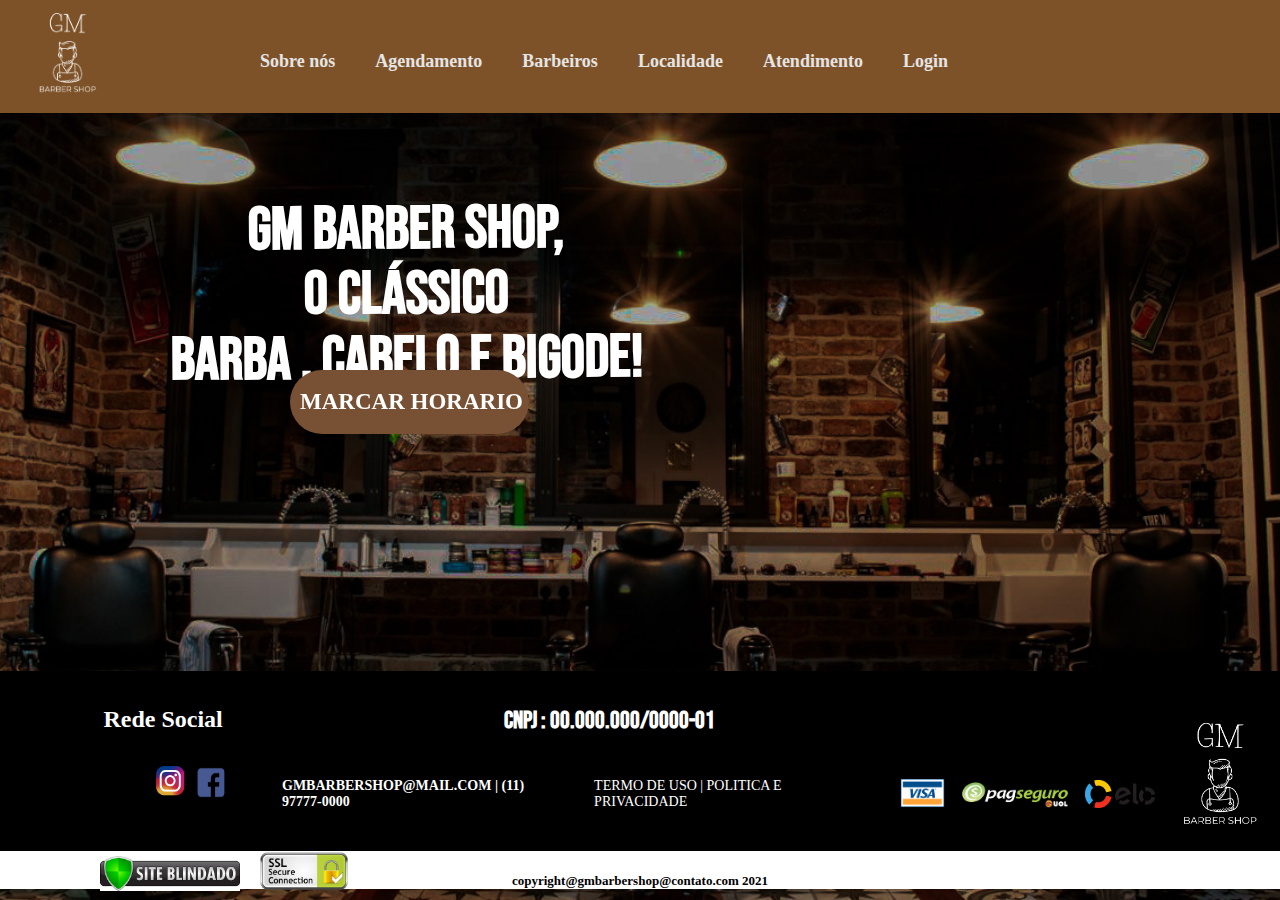
<file: Front-end/partials/index.html>
<!DOCTYPE html>
<html lang="pt-br">
<head>
    <meta charset="UTF-8">
    <meta name="viewport" content="width=device-width, initial-scale=1.0">
    <link rel="stylesheet" href="https://cdn.jsdelivr.net/npm/bootstrap@4.6.0/dist/css/bootstrap.min.css" integrity="sha384-B0vP5xmATw1+K9KRQjQERJvTumQW0nPEzvF6L/Z6nronJ3oUOFUFpCjEUQouq2+l" crossorigin="anonymous">
    <link rel="stylesheet" href="../style/index.css">
    <link rel="stylesheet" href="../style/header.css">
    <link rel="stylesheet" href="../style/footer.css">
    <link rel="preconnect" href="https://fonts.gstatic.com">
<link href="https://fonts.googleapis.com/css2?family=Bebas+Neue&display=swap" rel="stylesheet">
    
    <title>Index</title>
</head>
<body>
     <!--HEADER-->
     <header class="papai">
        <div class="logo">
            <a href="index.html"><img src="../img/header/GM -logo-white.png" class="logoMain" alt="Logo"> </a>          
        </div>
      
      
        <!--Hamburguer-->
         <div class="menu-hambuguer">
            <input type="checkbox" name="hamburguer" id="checkbox-menu">
            <label for="checkbox-menu">
                <span></span>
                <span></span>
                <span></span>
                
            </label>
      


        <ul class="nav">
            <li class="nav-item">
                <a class= "nav-link" href="sobre.html"> Sobre nós</a>

            </li>
            <li class="nav-item">
                <a class= "nav-link" href="agendamento.html"> Agendamento</a>

            </li>
            <li class="nav-item">
                <a class= "nav-link" href="barbeiros.html"> Barbeiros</a>
                
            </li>        
            <li class="nav-item">
                <a class= "nav-link" href="localidade.html"> Localidade</a>
                
            </li>
            <li class="nav-item">
                <a class= "nav-link" href="atendimento.html"> Atendimento</a>
                
            </li>
            
            <li class="nav-item">
                <a class= "nav-link" href="login.html"> Login</a>
                
            </li>
        </ul>
    </div>

           
    </header>
    

     <main>
        <div class="container-botao">  
                <h1 class="titulo">GM BARBER SHOP, <br>
                    O clássico <br>
                    barba , cabelo e bigode! </h1>
                
            
                    <a href="#" class="botao">
                            <h1 class="titulo-botao">Marcar horario</h1> 
                    </a>
        </div>    
     </main>

             <!--FOOTER-->

        
    
             <footer>
                <div class="container-footer">
                    <div class="redes-sociais-cnpj">
                        <h2 class="rede-social-nome">Rede Social</h2>
                        <h2 class="cnpj">Cnpj : 00.000.000/0000-01</h2>
                    </div>
        
                    <div class="meio-footer">
                        <a target = "_blank" href="#"></a>
                        <img src="../img/footer/instagram.jpg" alt="link-instagram" class="logo-instagram"></a>
        
                        <a  target = "_blank"  href="#">
                        <img src="../img/footer/facebok.jpg" alt="link-facebook" class="logo-facebook"></a>
                            
                        <h4 class="email-phone"> gmbarbershop@mail.com     | (11) 97777-0000</h4>
                        <h4 class="termo"> Termo de uso | Politica e Privacidade </h4>
        
                        <img src="../img/footer/visa-logo-5.png" alt="visa" class="bandeira-visa">
                        <img src="../img/footer/Logo_PagSeguro.png" alt="pagseguro" class="bandeira-pagseguro">
                        <img src="../img/footer/elo-logo-1-1.png" alt="elo" class="bandeira-elo">
        
                        <img src="../img/header/GM -logo-white.png" alt="logo-footer" class="logo-footer-barber">
                        </div>
                    </div>
                
                    <div class = "container2-footer">
                        <img src="../img/footer/logo_siteblindado12.jpg" alt="site-blindado" class="site-blindado">
                        <img src="../img/footer/ssl.png" alt="ssl" class="ssl">
                        <h2 class="copy-right"> Copyright@gmbarbershop@contato.com 2021</h2>
                     </div>
            </footer>

     <!--JS-->
     <script src="https://code.jquery.com/jquery-3.5.1.slim.min.js" integrity="sha384-DfXdz2htPH0lsSSs5nCTpuj/zy4C+OGpamoFVy38MVBnE+IbbVYUew+OrCXaRkfj" crossorigin="anonymous"></script>
     <script src="https://cdn.jsdelivr.net/npm/popper.js@1.16.1/dist/umd/popper.min.js" integrity="sha384-9/reFTGAW83EW2RDu2S0VKaIzap3H66lZH81PoYlFhbGU+6BZp6G7niu735Sk7lN" crossorigin="anonymous"></script>
     <script src="https://cdn.jsdelivr.net/npm/bootstrap@4.6.0/dist/js/bootstrap.min.js" integrity="sha384-+YQ4JLhjyBLPDQt//I+STsc9iw4uQqACwlvpslubQzn4u2UU2UFM80nGisd026JF" crossorigin="anonymous"></script>
</body>
</html>
</file>
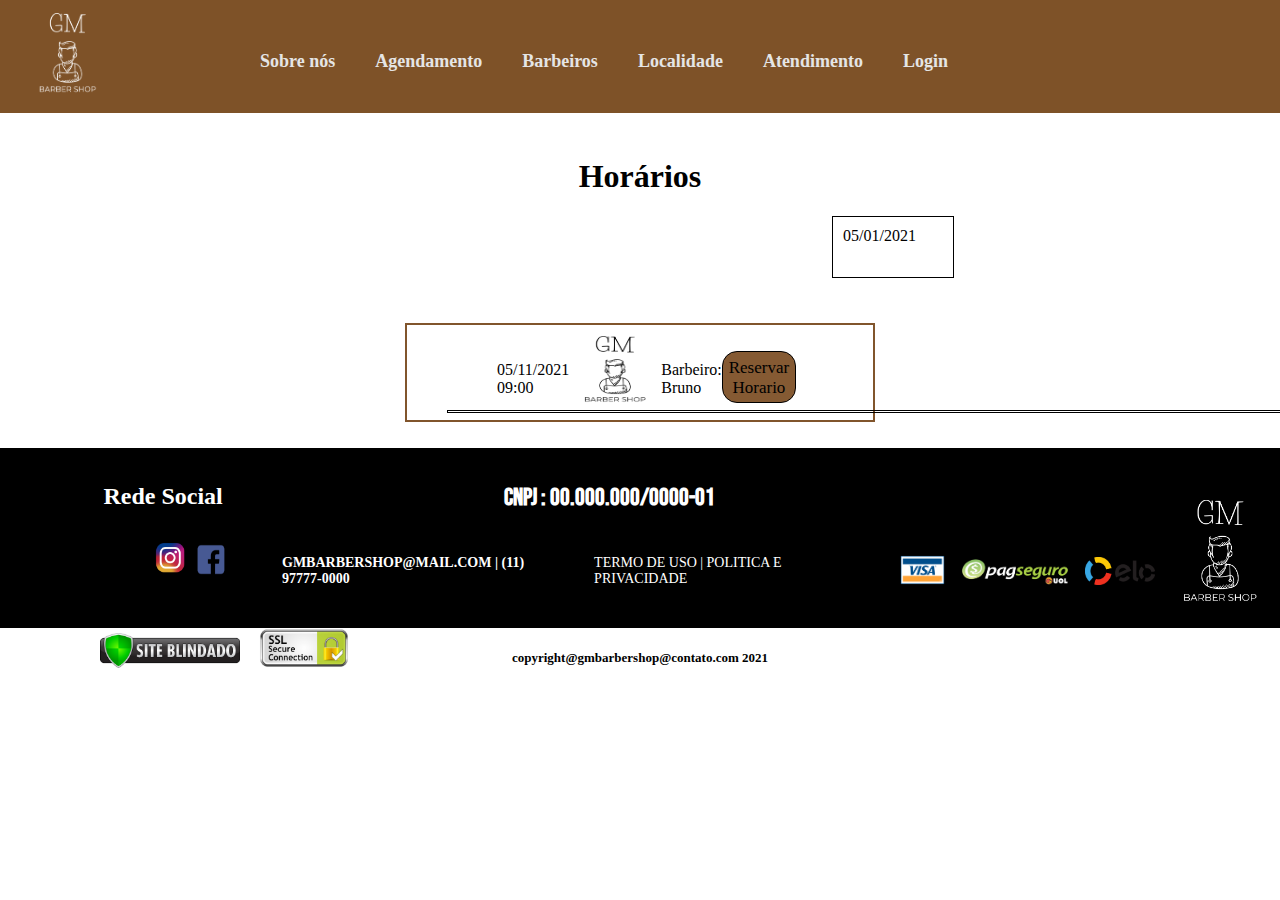
<file: Front-end/partials/agendamento.html>
<!DOCTYPE html>
<html lang="en">

<head>
    <meta charset="UTF-8">
    <meta name="viewport" content="width=device-width, initial-scale=1.0">
    <link rel="stylesheet" href="https://cdn.jsdelivr.net/npm/bootstrap@4.6.0/dist/css/bootstrap.min.css" integrity="sha384-B0vP5xmATw1+K9KRQjQERJvTumQW0nPEzvF6L/Z6nronJ3oUOFUFpCjEUQouq2+l" crossorigin="anonymous">
    <link rel="stylesheet" href="../style/header.css">
    <link rel="stylesheet" href="../style/agendamento.css">
    <link rel="stylesheet" href="../style/footer.css">
    <link href="https://fonts.googleapis.com/css2?family=Bebas+Neue&display=swap" rel="stylesheet">


    <title>Agendamento</title>
</head>

<body>
  <!--HEADER-->
  <header class="papai">
    <div class="logo">
        <a href="index.html"><img src="../img/header/GM -logo-white.png" class="logoMain" alt="Logo"> </a>          
    </div>
  
  
    <!--Hamburguer-->
     <div class="menu-hambuguer">
        <input type="checkbox" name="hamburguer" id="checkbox-menu">
        <label for="checkbox-menu">
            <span></span>
            <span></span>
            <span></span>
            
        </label>
  


    <ul class="nav">
        <li class="nav-item">
            <a class= "nav-link" href="sobre.html"> Sobre nós</a>

        </li>
        <li class="nav-item">
            <a class= "nav-link" href="agendamento.html"> Agendamento</a>

        </li>
        <li class="nav-item">
            <a class= "nav-link" href="barbeiros.html"> Barbeiros</a>
            
        </li>        
        <li class="nav-item">
            <a class= "nav-link" href="localidade.html"> Localidade</a>
            
        </li>
        <li class="nav-item">
            <a class= "nav-link" href="atendimento.html"> Atendimento</a>
            
        </li>
        
        <li class="nav-item">
            <a class= "nav-link" href="login.html"> Login</a>
            
        </li>
    </ul>
</div>

       
</header>

    <main>
        <h1 class="h1-agendamento-horario">Horários</h1>
        <section class="agendamento-time"> 05/01/2021</section>

        <div class="container-main-agendamento">
            <div class="date-time-container-agendamento">
                05/11/2021 09:00
            </div>
            <div class="logo-container-agendamento">
                <img class="logo-agendamento" src="../img/header/GM -logo-black (1).png" alt="logo">
            </div>
            <div class="barbeiro-container-agendamento">
                Barbeiro: Bruno
            </div>
            <div class="botao-container-agendamento">
                Reservar Horario
            </div>
            <div class="line-agendamento">

            </div>
        </div>





    </main>

    <!--FOOTER-->
    
    <footer>
        <div class="container-footer">
            <div class="redes-sociais-cnpj">
                <h2 class="rede-social-nome">Rede Social</h2>
                <h2 class="cnpj">Cnpj : 00.000.000/0000-01</h2>
            </div>

            <div class="meio-footer">
                <a target = "_blank" href="#"></a>
                <img src="../img/footer/instagram.jpg" alt="link-instagram" class="logo-instagram"></a>

                <a  target = "_blank"  href="#">
                <img src="../img/footer/facebok.jpg" alt="link-facebook" class="logo-facebook"></a>
                    
                <h4 class="email-phone"> gmbarbershop@mail.com     | (11) 97777-0000</h4>
                <h4 class="termo"> Termo de uso | Politica e Privacidade </h4>

                <img src="../img/footer/visa-logo-5.png" alt="visa" class="bandeira-visa">
                <img src="../img/footer/Logo_PagSeguro.png" alt="pagseguro" class="bandeira-pagseguro">
                <img src="../img/footer/elo-logo-1-1.png" alt="elo" class="bandeira-elo">

                <img src="../img/header/GM -logo-white.png" alt="logo-footer" class="logo-footer-barber">
                </div>
            </div>
        
            <div class = "container2-footer">
                <img src="../img/footer/logo_siteblindado12.jpg" alt="site-blindado" class="site-blindado">
                <img src="../img/footer/ssl.png" alt="ssl" class="ssl">
                <h2 class="copy-right"> Copyright@gmbarbershop@contato.com 2021</h2>
             </div>
    </footer>

    <script src="https://code.jquery.com/jquery-3.5.1.slim.min.js" integrity="sha384-DfXdz2htPH0lsSSs5nCTpuj/zy4C+OGpamoFVy38MVBnE+IbbVYUew+OrCXaRkfj" crossorigin="anonymous"></script>
    <script src="https://cdn.jsdelivr.net/npm/popper.js@1.16.1/dist/umd/popper.min.js" integrity="sha384-9/reFTGAW83EW2RDu2S0VKaIzap3H66lZH81PoYlFhbGU+6BZp6G7niu735Sk7lN" crossorigin="anonymous"></script>
    <script src="https://cdn.jsdelivr.net/npm/bootstrap@4.6.0/dist/js/bootstrap.min.js" integrity="sha384-+YQ4JLhjyBLPDQt//I+STsc9iw4uQqACwlvpslubQzn4u2UU2UFM80nGisd026JF" crossorigin="anonymous"></script>
</body>

</html>
</file>
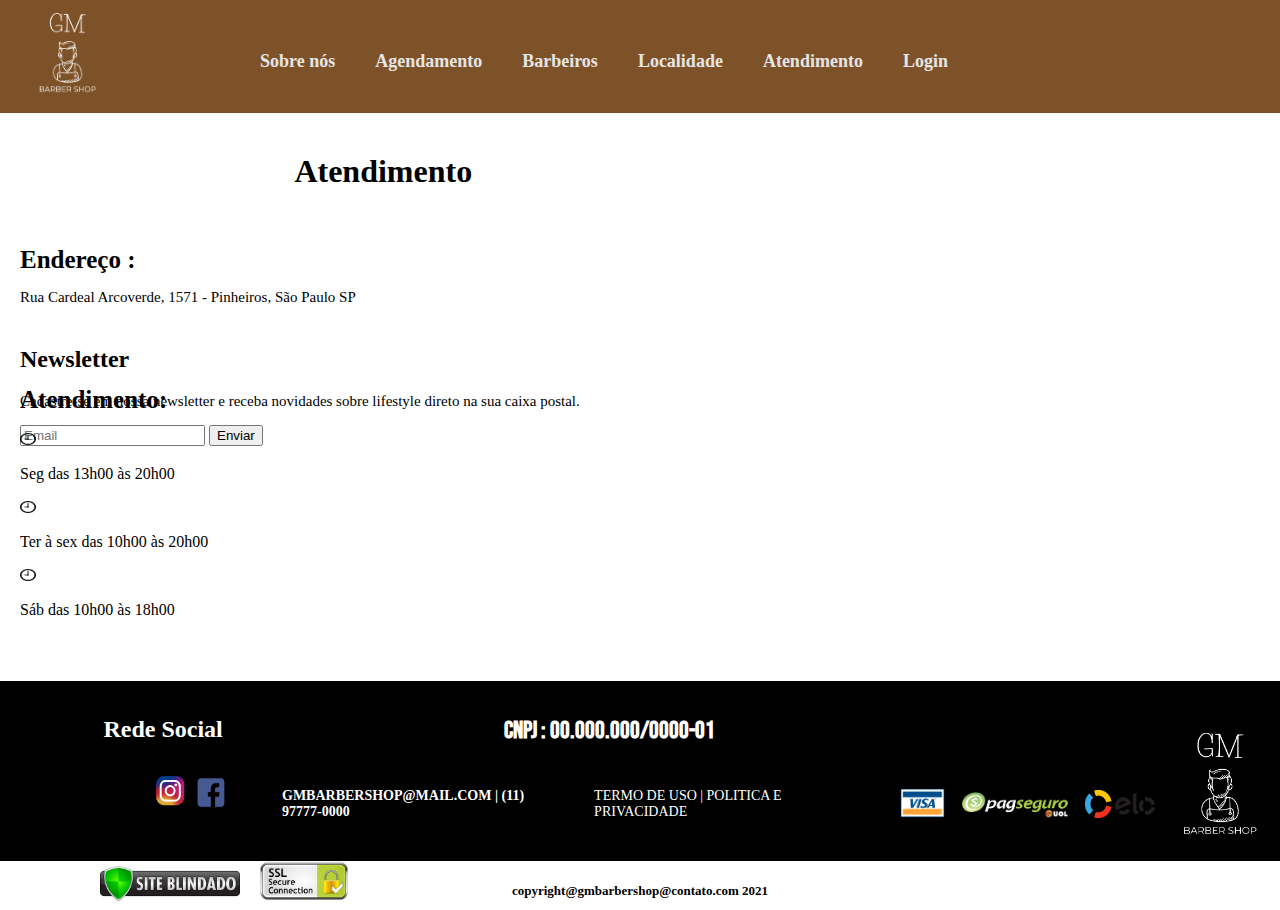
<file: Front-end/partials/atendimento.html>
<!DOCTYPE html>
<html lang="pt-br">
<head>
    <meta charset="UTF-8">
    <meta name="viewport" content="width=device-width, initial-scale=1.0">
    <link rel="stylesheet" href="https://cdn.jsdelivr.net/npm/bootstrap@4.6.0/dist/css/bootstrap.min.css" integrity="sha384-B0vP5xmATw1+K9KRQjQERJvTumQW0nPEzvF6L/Z6nronJ3oUOFUFpCjEUQouq2+l" crossorigin="anonymous">
    <link rel="stylesheet" href="../style/header.css">
    <link rel="stylesheet" href="../style/footer.css">
    <link rel="stylesheet" href="../style/atendimento.css">
    <link rel="preconnect" href="https://fonts.gstatic.com">
    <link href="https://fonts.googleapis.com/css2?family=Bebas+Neue&display=swap" rel="stylesheet">

    <title>Atendimento</title>
</head>
<body>
    <!--HEADER-->
    <header class="papai">
        <div class="logo">
            <a href="index.html"><img src="../img/header/GM -logo-white.png" class="logoMain" alt="Logo"> </a>          
        </div>
      
      
        <!--Hamburguer-->
         <div class="menu-hambuguer">
            <input type="checkbox" name="hamburguer" id="checkbox-menu">
            <label for="checkbox-menu">
                <span></span>
                <span></span>
                <span></span>
                
            </label>
      
            

        <ul class="nav">
            <li class="nav-item">
                <a class= "nav-link" href="sobre.html"> Sobre nós</a>

            </li>
            <li class="nav-item">
                <a class= "nav-link" href="agendamento.html"> Agendamento</a>

            </li>
            <li class="nav-item">
                <a class= "nav-link" href="barbeiros.html"> Barbeiros</a>
                
            </li>        
            <li class="nav-item">
                <a class= "nav-link" href="localidade.html"> Localidade</a>
                
            </li>
            <li class="nav-item">
                <a class= "nav-link" href="atendimento.html"> Atendimento</a>
                
            </li>
            
            <li class="nav-item">
                <a class= "nav-link" href="login.html"> Login</a>
                
            </li>
        </ul>
    </div>

           
    </header>
    


       <main>
        
        <div class="container">
         <h1 class="titulo">Atendimento</h1>
        </div> 
         <div class="container  flex-row divcentro  mt-2 ">
         <div class="jumbotron py-5 ">

       <div class="container divpading">
            <div class="row">
                <div class="col">
                    <h1 class="endereco"> Endereço :</h1>
                     <p class="lead">Rua Cardeal Arcoverde, 1571 - Pinheiros, São Paulo SP</p>
                </div>  
                <div class="col">
                <div class="container">
                    <h2 class="divNews">Newsletter</h2>
                  <form class="form-inline my-2" >
                    <p class="lead"> Cadastre-se em nossa newsletter e receba novidades sobre lifestyle direto na sua caixa postal.</p>
                    <input type="email" class="form-control form-control-lg" id="" placeholder="Email">
                    <button class="btn btn-outline-success ml-2" type="submit" href="#" >Enviar</button>

                  </form>
                </div>
                </div>
                <div class="w-100"></div>
                <div class="col">
                <h1 class="atendimento"> Atendimento:</h1>
                    <div class="d-flex flex-row">  
                    <div class="p-2"><img src="../img/Background/clock.png" alt="" width="16" height="12"></div>
                    <div class="p-2"><p>Seg das 13h00 às 20h00</p></div>
                    </div>
                    <div class="d-flex flex-row ">  
                        <div class="p-2"><img src="../img/Background/clock.png" alt="" width="16" height="12"></div>
                         <div class="p-2"><p>Ter à sex das 10h00 às 20h00</p></div>
                      </div>
                      
                    <div class="d-flex flex-row">  
                        <div class="p-2"><img src="../img/Background/clock.png" alt="" width="16" height="12"></div>
                         <div class="p-2"><p> Sáb das 10h00 às 18h00</p></div>
                      </div>

                </div>
                <div class="col"></div>
            </div>
        </div>

    </div>   
</div>

</main>

    <!--FOOTER-->
    <footer>
        <div class="container-footer">
            <div class="redes-sociais-cnpj">
                <h2 class="rede-social-nome">Rede Social</h2>
                <h2 class="cnpj">Cnpj : 00.000.000/0000-01</h2>
            </div>

            <div class="meio-footer">
                <a target = "_blank" href="#"></a>
                <img src="../img/footer/instagram.jpg" alt="link-instagram" class="logo-instagram"></a>

                <a  target = "_blank"  href="#">
                <img src="../img/footer/facebok.jpg" alt="link-facebook" class="logo-facebook"></a>
                    
                <h4 class="email-phone"> gmbarbershop@mail.com     | (11) 97777-0000</h4>
                <h4 class="termo"> Termo de uso | Politica e Privacidade </h4>

                <img src="../img/footer/visa-logo-5.png" alt="visa" class="bandeira-visa">
                <img src="../img/footer/Logo_PagSeguro.png" alt="pagseguro" class="bandeira-pagseguro">
                <img src="../img/footer/elo-logo-1-1.png" alt="elo" class="bandeira-elo">

                <img src="../img/header/GM -logo-white.png" alt="logo-footer" class="logo-footer-barber">
                </div>
            </div>
        
            <div class = "container2-footer">
                <img src="../img/footer/logo_siteblindado12.jpg" alt="site-blindado" class="site-blindado">
                <img src="../img/footer/ssl.png" alt="ssl" class="ssl">
                <h2 class="copy-right"> Copyright@gmbarbershop@contato.com 2021</h2>
             </div>
    </footer>
    
    <!--JS-->
    <script src="https://code.jquery.com/jquery-3.5.1.slim.min.js" integrity="sha384-DfXdz2htPH0lsSSs5nCTpuj/zy4C+OGpamoFVy38MVBnE+IbbVYUew+OrCXaRkfj" crossorigin="anonymous"></script>
    <script src="https://cdn.jsdelivr.net/npm/popper.js@1.16.1/dist/umd/popper.min.js" integrity="sha384-9/reFTGAW83EW2RDu2S0VKaIzap3H66lZH81PoYlFhbGU+6BZp6G7niu735Sk7lN" crossorigin="anonymous"></script>
    <script src="https://cdn.jsdelivr.net/npm/bootstrap@4.6.0/dist/js/bootstrap.min.js" integrity="sha384-+YQ4JLhjyBLPDQt//I+STsc9iw4uQqACwlvpslubQzn4u2UU2UFM80nGisd026JF" crossorigin="anonymous"></script>
</body>
</html>
</file>
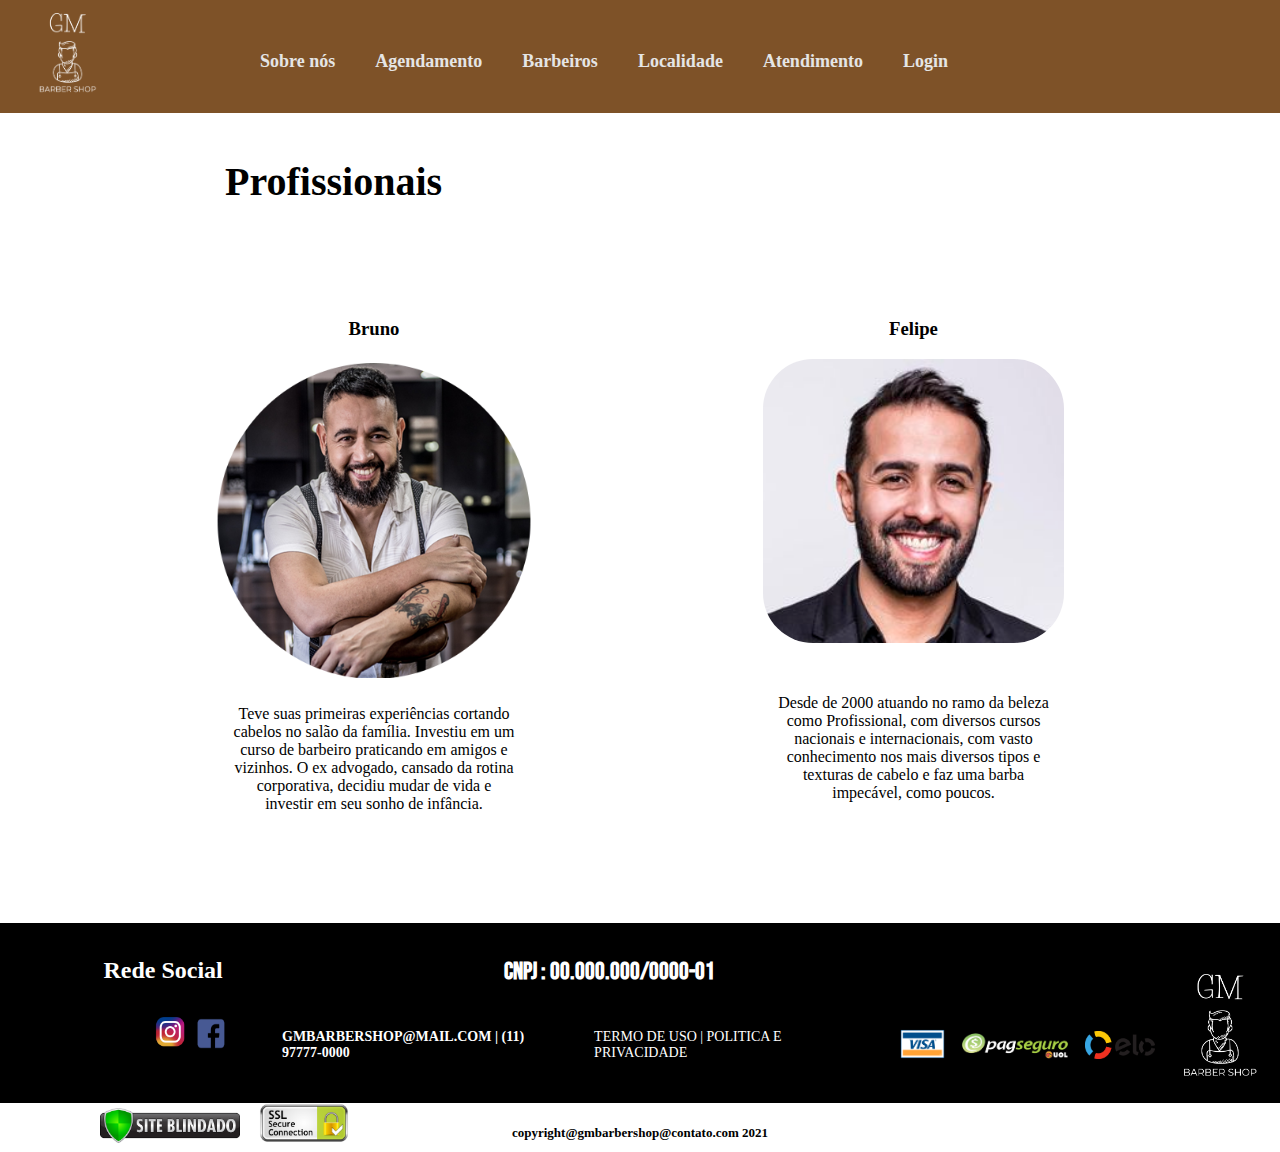
<file: Front-end/partials/barbeiros.html>
<!DOCTYPE html>
<html lang="en">
<head>
    <meta charset="UTF-8">
    <meta name="viewport" content="width=device-width, initial-scale=1.0">
    <link rel="stylesheet" href="https://cdn.jsdelivr.net/npm/bootstrap@4.6.0/dist/css/bootstrap.min.css" integrity="sha384-B0vP5xmATw1+K9KRQjQERJvTumQW0nPEzvF6L/Z6nronJ3oUOFUFpCjEUQouq2+l" crossorigin="anonymous">
    <link rel="stylesheet" href="../style/header.css">
    <link rel="stylesheet" href="../style/barbeiros.css">
    <link rel="stylesheet" href="../style/footer.css">
    <link rel="preconnect" href="https://fonts.gstatic.com">
    <link href="https://fonts.googleapis.com/css2?family=Bebas+Neue&display=swap" rel="stylesheet">
    
    <title>Barbeiros</title>
</head>
<body>
   <!--HEADER-->
   <header class="papai">
    <div class="logo">
        <a href="index.html"><img src="../img/header/GM -logo-white.png" class="logoMain" alt="Logo"> </a>          
    </div>
  
  
    <!--Hamburguer-->
     <div class="menu-hambuguer">
        <input type="checkbox" name="hamburguer" id="checkbox-menu">
        <label for="checkbox-menu">
            <span></span>
            <span></span>
            <span></span>
            
        </label>
  


    <ul class="nav">
        <li class="nav-item">
            <a class= "nav-link" href="sobre.html"> Sobre nós</a>

        </li>
        <li class="nav-item">
            <a class= "nav-link" href="agendamento.html"> Agendamento</a>

        </li>
        <li class="nav-item">
            <a class= "nav-link" href="barbeiros.html"> Barbeiros</a>
            
        </li>        
        <li class="nav-item">
            <a class= "nav-link" href="localidade.html"> Localidade</a>
            
        </li>
        <li class="nav-item">
            <a class= "nav-link" href="atendimento.html"> Atendimento</a>
            
        </li>
        
        <li class="nav-item">
            <a class= "nav-link" href="login.html"> Login</a>
            
        </li>
    </ul>
</div>

       
</header>
       <main>
            <h1 class="h1-barbeiros">
                Profissionais
            </h1>

            <div class="container-barbeiros">
                <div class="barbeiro1">
                    <h3 class="nome-barbeiro1">Bruno</h3>
                    <img class="imagem-barbeiro1"src="../img/Background/Bruno.png" alt="Imagem barbeiro1 Bruno">
                    <p class="texto-barbeiro1">Teve suas primeiras experiências cortando <br>cabelos no salão da família. Investiu em um <br>curso de barbeiro praticando em amigos e <br>vizinhos. O ex advogado, cansado da rotina <br>corporativa, decidiu mudar de vida e <br>investir em seu sonho de infância.</p>
                </div>

                <div class="barbeiro2">
                    <h3 class="nome-barbeiro2">Felipe</h3>
                    <img class="imagem-barbeiro2"src="../img/Background/felipe.jpg" alt="Imagem barbeiro 2 Felipe">
                    <p class="texto-barbeiro2">Desde de 2000 atuando no ramo da beleza <br>como Profissional, com diversos cursos <br>nacionais e internacionais, com vasto <br>conhecimento nos mais diversos tipos e <br>texturas de cabelo e faz uma barba <br>impecável, como poucos.</p>
                </div>
            </div>
       </main>


       <!--FOOTER-->
       <footer>
        <div class="container-footer">
            <div class="redes-sociais-cnpj">
                <h2 class="rede-social-nome">Rede Social</h2>
                <h2 class="cnpj">Cnpj : 00.000.000/0000-01</h2>
            </div>

            <div class="meio-footer">
                <a target = "_blank" href="#"></a>
                <img src="../img/footer/instagram.jpg" alt="link-instagram" class="logo-instagram"></a>

                <a  target = "_blank"  href="#">
                <img src="../img/footer/facebok.jpg" alt="link-facebook" class="logo-facebook"></a>
                    
                <h4 class="email-phone"> gmbarbershop@mail.com     | (11) 97777-0000</h4>
                <h4 class="termo"> Termo de uso | Politica e Privacidade </h4>

                <img src="../img/footer/visa-logo-5.png" alt="visa" class="bandeira-visa">
                <img src="../img/footer/Logo_PagSeguro.png" alt="pagseguro" class="bandeira-pagseguro">
                <img src="../img/footer/elo-logo-1-1.png" alt="elo" class="bandeira-elo">

                <img src="../img/header/GM -logo-white.png" alt="logo-footer" class="logo-footer-barber">
                </div>
            </div>
        
            <div class = "container2-footer">
                <img src="../img/footer/logo_siteblindado12.jpg" alt="site-blindado" class="site-blindado">
                <img src="../img/footer/ssl.png" alt="ssl" class="ssl">
                <h2 class="copy-right"> Copyright@gmbarbershop@contato.com 2021</h2>
             </div>
    </footer>
    

    <script src="https://code.jquery.com/jquery-3.5.1.slim.min.js" integrity="sha384-DfXdz2htPH0lsSSs5nCTpuj/zy4C+OGpamoFVy38MVBnE+IbbVYUew+OrCXaRkfj" crossorigin="anonymous"></script>
    <script src="https://cdn.jsdelivr.net/npm/popper.js@1.16.1/dist/umd/popper.min.js" integrity="sha384-9/reFTGAW83EW2RDu2S0VKaIzap3H66lZH81PoYlFhbGU+6BZp6G7niu735Sk7lN" crossorigin="anonymous"></script>
    
</body>
</html>
</file>
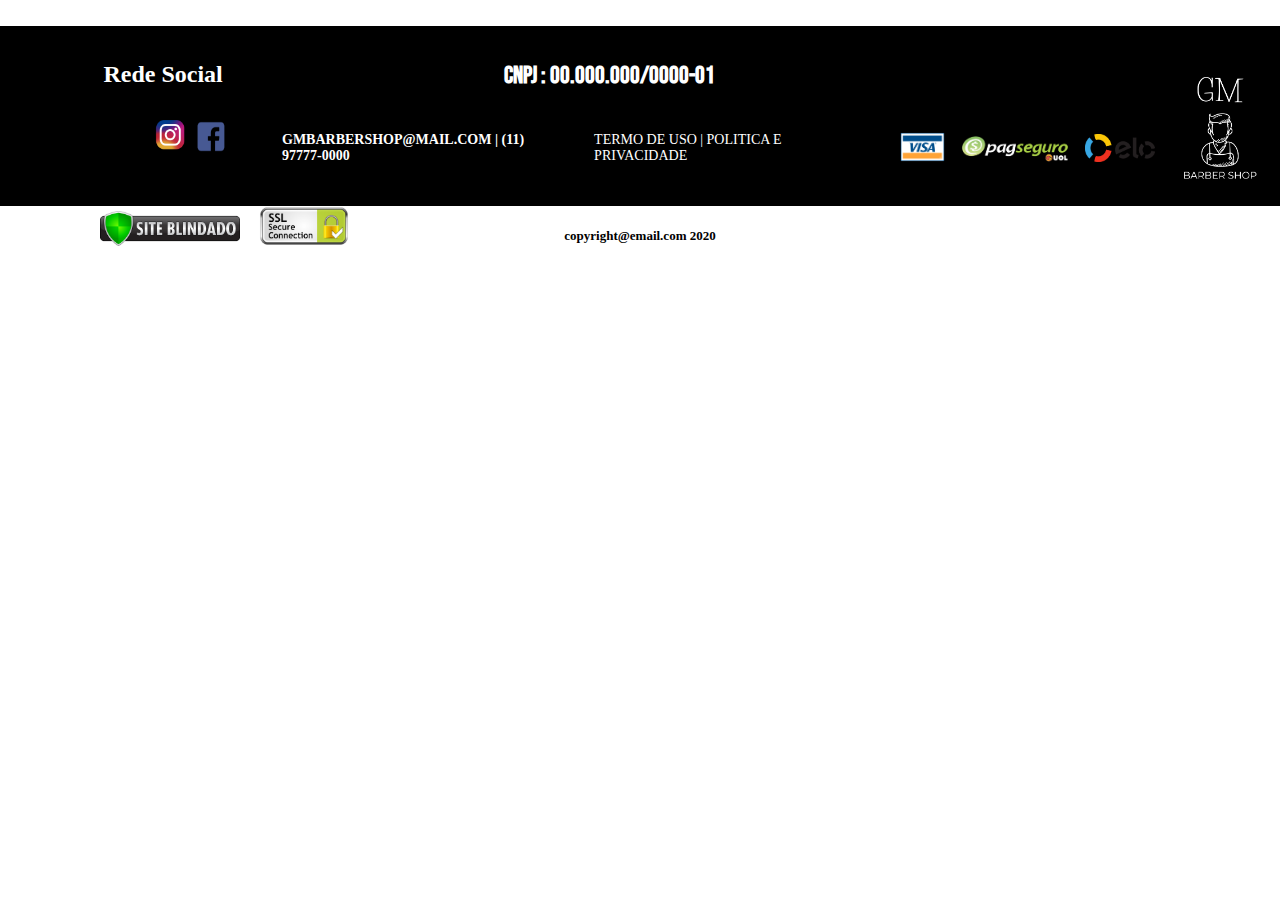
<file: Front-end/partials/footer.html>
<!DOCTYPE html>
<html lang="en">
<head>
    <meta charset="UTF-8">
    <meta name="viewport" content="width=device-width, initial-scale=1.0">
    <link rel="stylesheet" href="https://cdn.jsdelivr.net/npm/bootstrap@4.6.0/dist/css/bootstrap.min.css" integrity="sha384-B0vP5xmATw1+K9KRQjQERJvTumQW0nPEzvF6L/Z6nronJ3oUOFUFpCjEUQouq2+l" crossorigin="anonymous">
    <link rel="stylesheet" href="../style/header.css">
    <link rel="stylesheet" href="../style/footer.css">
    <link href="https://fonts.googleapis.com/css2?family=Bebas+Neue&display=swap" rel="stylesheet">
    <title>Footer</title>
</head>
<body>


    <footer>
        <div class="container-footer">
            <div class="redes-sociais-cnpj">
                <h2 class="rede-social-nome">Rede Social</h2>
                <h2 class="cnpj">cnpj : 00.000.000/0000-01</h2>
            </div>

            <div class="meio-footer">
                <a target = "_blank" href="#"></a>
                <img src="../img/footer/instagram.jpg" alt="link-instagram" class="logo-instagram"></a>

                <a  target = "_blank"  href="#">
                <img src="../img/footer/facebok.jpg" alt="link-facebook" class="logo-facebook"></a>
                    
                <h4 class="email-phone"> gmbarbershop@mail.com     | (11) 97777-0000</h4>
                <h4 class="termo"> Termo de uso | Politica e Privacidade </h4>

                <img src="../img/footer/visa-logo-5.png" alt="visa" class="bandeira-visa">
                <img src="../img/footer/Logo_PagSeguro.png" alt="pagseguro" class="bandeira-pagseguro">
                <img src="../img/footer/elo-logo-1-1.png" alt="elo" class="bandeira-elo">

                <img src="../img/header/GM -logo-white.png" alt="logo-footer" class="logo-footer-barber">
                </div>
            </div>
        
            <div class = "container2-footer">
                <img src="../img/footer/logo_siteblindado12.jpg" alt="site-blindado" class="site-blindado">
                <img src="../img/footer/ssl.png" alt="ssl" class="ssl">
                <h2 class="copy-right"> COPYRIGHT@EMAIL.COM  2020</h2>
             </div>
    </footer>
    











   
        <!--JS-->
     <script src="https://code.jquery.com/jquery-3.5.1.slim.min.js" integrity="sha384-DfXdz2htPH0lsSSs5nCTpuj/zy4C+OGpamoFVy38MVBnE+IbbVYUew+OrCXaRkfj" crossorigin="anonymous"></script>
     <script src="https://cdn.jsdelivr.net/npm/popper.js@1.16.1/dist/umd/popper.min.js" integrity="sha384-9/reFTGAW83EW2RDu2S0VKaIzap3H66lZH81PoYlFhbGU+6BZp6G7niu735Sk7lN" crossorigin="anonymous"></script>
     <script src="https://cdn.jsdelivr.net/npm/bootstrap@4.6.0/dist/js/bootstrap.min.js" integrity="sha384-+YQ4JLhjyBLPDQt//I+STsc9iw4uQqACwlvpslubQzn4u2UU2UFM80nGisd026JF" crossorigin="anonymous"></script>
</body>
</html>
</file>
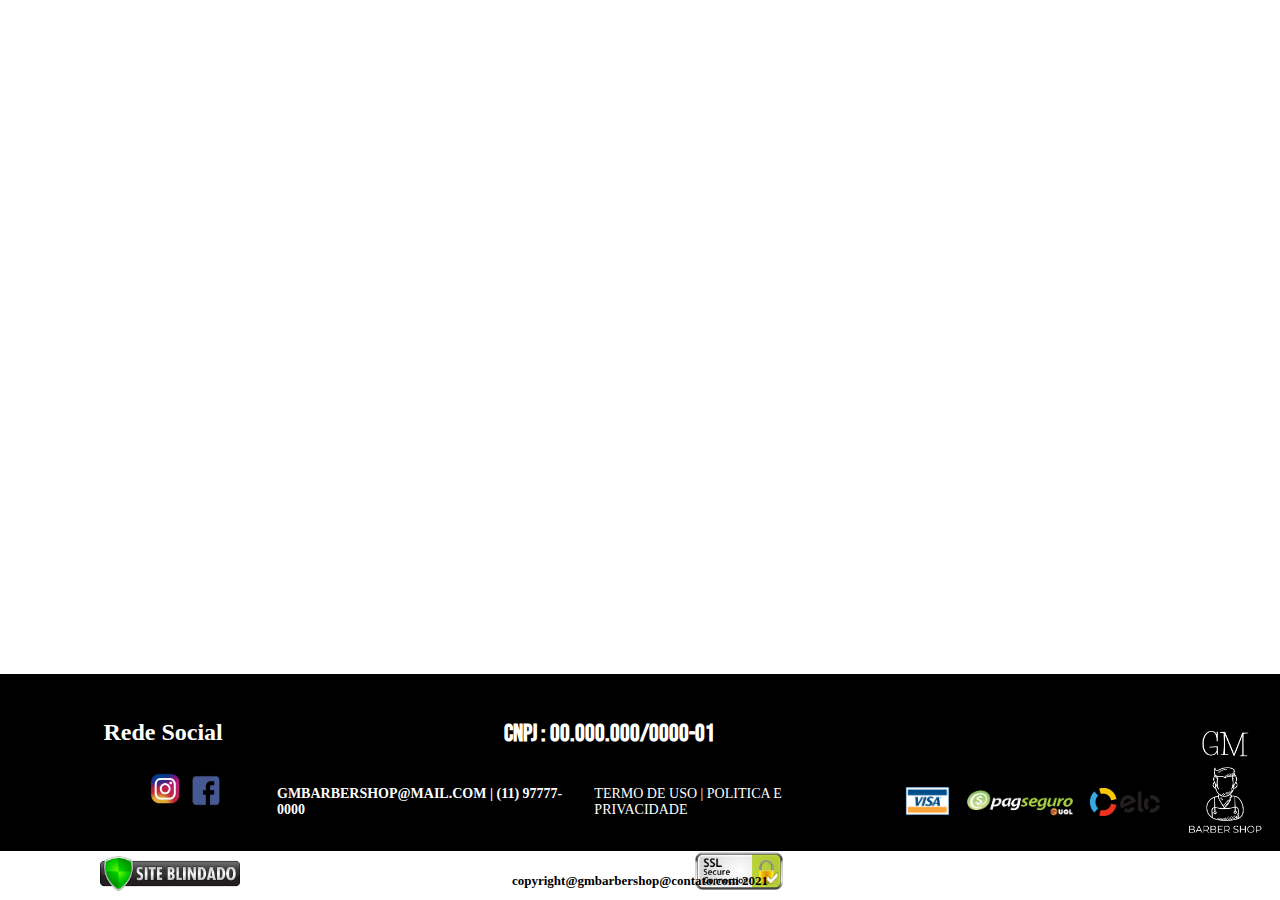
<file: Front-end/partials/footerLucas.html>
<!DOCTYPE html>
<html lang="pt-br">
<head>
    <meta charset="UTF-8">
    <meta name="viewport" content="width=device-width, initial-scale=1.0">
    <link rel="stylesheet" href="https://cdn.jsdelivr.net/npm/bootstrap@4.6.0/dist/css/bootstrap.min.css" integrity="sha384-B0vP5xmATw1+K9KRQjQERJvTumQW0nPEzvF6L/Z6nronJ3oUOFUFpCjEUQouq2+l" crossorigin="anonymous">
    <link rel="stylesheet" href="../style/header.css">
    <link rel="stylesheet" href="../style/footerLucas.css">
    <link href="https://fonts.googleapis.com/css2?family=Bebas+Neue&display=swap" rel="stylesheet">
    <title>Footer</title>
</head>
<body>


    <footer>
        <div class="container-footer">
            <div class="redes-sociais-cnpj">
                <h2 class="rede-social-nome">Rede Social</h2>
                <h2 class="cnpj">Cnpj : 00.000.000/0000-01</h2>
            </div>

            <div class="meio-footer">
                <a target = "_blank" href="#"></a>
                <img src="../img/footer/instagram.jpg" alt="link-instagram" class="logo-instagram"></a>

                <a  target = "_blank"  href="#">
                <img src="../img/footer/facebok.jpg" alt="link-facebook" class="logo-facebook"></a>
                    
                <h4 class="email-phone"> gmbarbershop@mail.com     | (11) 97777-0000</h4>
                <h4 class="termo"> Termo de uso | Politica e Privacidade </h4>

                <img src="../img/footer/visa-logo-5.png" alt="visa" class="bandeira-visa">
                <img src="../img/footer/Logo_PagSeguro.png" alt="pagseguro" class="bandeira-pagseguro">
                <img src="../img/footer/elo-logo-1-1.png" alt="elo" class="bandeira-elo">

                <img src="../img/header/GM -logo-white.png" alt="logo-footer" class="logo-footer-barber">
                </div>
            </div>
        
            <div class = "container2-footer">
                <img src="../img/footer/logo_siteblindado12.jpg" alt="site-blindado" class="site-blindado">
                <img src="../img/footer/ssl.png" alt="ssl" class="ssl">
                <h2 class="copy-right"> Copyright@gmbarbershop@contato.com 2021</h2>
             </div>
    </footer>
    











   
        <!--JS-->
     <script src="https://code.jquery.com/jquery-3.5.1.slim.min.js" integrity="sha384-DfXdz2htPH0lsSSs5nCTpuj/zy4C+OGpamoFVy38MVBnE+IbbVYUew+OrCXaRkfj" crossorigin="anonymous"></script>
     <script src="https://cdn.jsdelivr.net/npm/popper.js@1.16.1/dist/umd/popper.min.js" integrity="sha384-9/reFTGAW83EW2RDu2S0VKaIzap3H66lZH81PoYlFhbGU+6BZp6G7niu735Sk7lN" crossorigin="anonymous"></script>
     <script src="https://cdn.jsdelivr.net/npm/bootstrap@4.6.0/dist/js/bootstrap.min.js" integrity="sha384-+YQ4JLhjyBLPDQt//I+STsc9iw4uQqACwlvpslubQzn4u2UU2UFM80nGisd026JF" crossorigin="anonymous"></script>
</body>
</html>
</file>
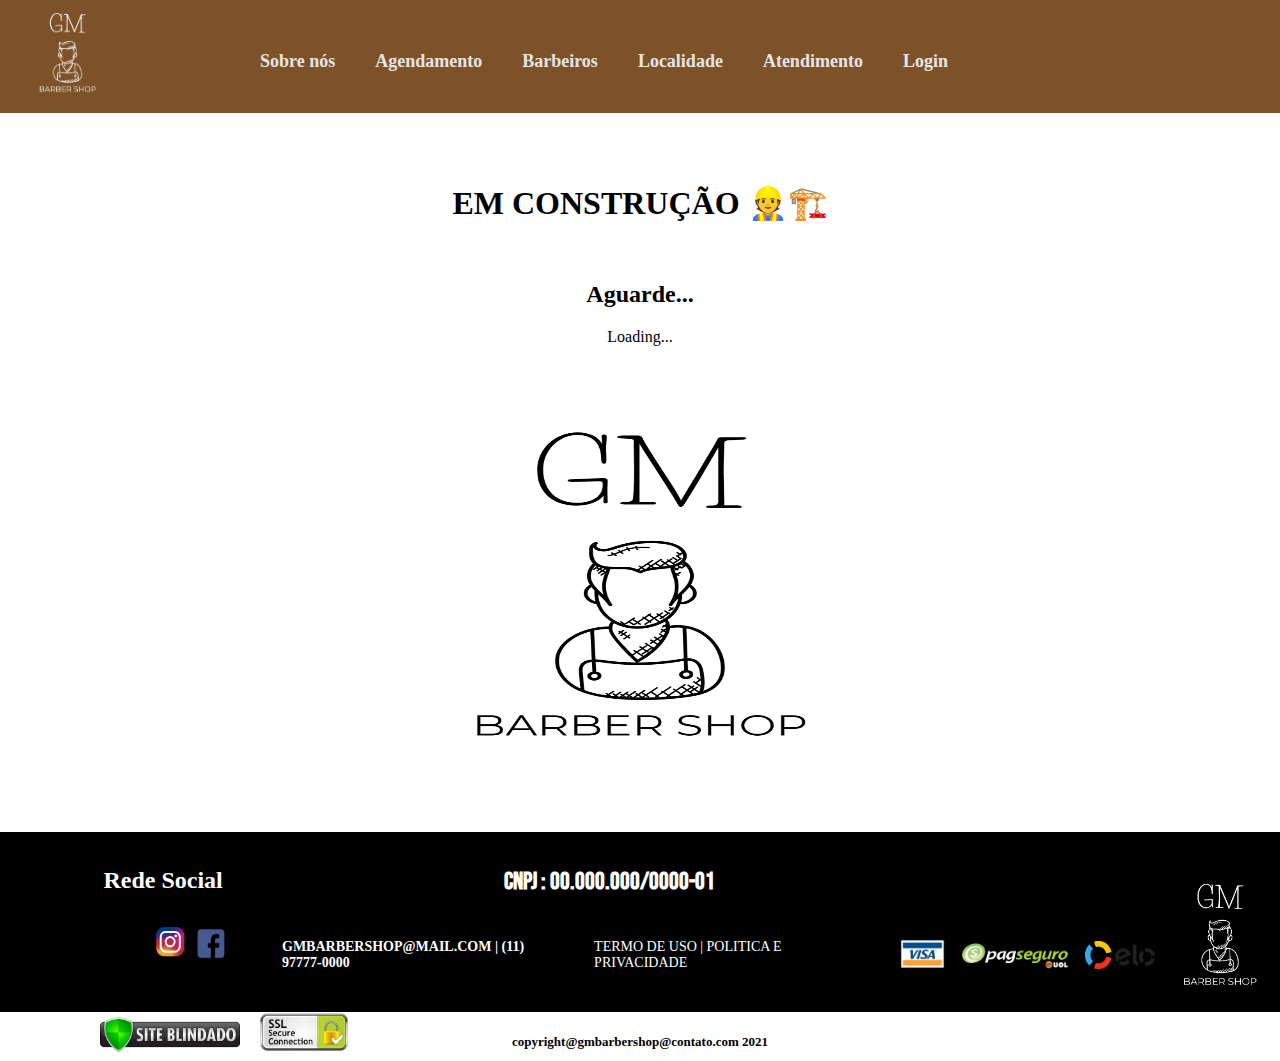
<file: Front-end/partials/localidade.html>
<!DOCTYPE html>
<html lang="pt-br">
<head>
    <meta charset="UTF-8">
    <meta name="viewport" content="width=device-width, initial-scale=1.0">
    <link rel="stylesheet" href="../style/footer.css">
    <link rel="preconnect" href="https://fonts.gstatic.com">
    <link href="https://fonts.googleapis.com/css2?family=Bebas+Neue&display=swap" rel="stylesheet">
    <link rel="stylesheet" href="https://cdn.jsdelivr.net/npm/bootstrap@4.6.0/dist/css/bootstrap.min.css" integrity="sha384-B0vP5xmATw1+K9KRQjQERJvTumQW0nPEzvF6L/Z6nronJ3oUOFUFpCjEUQouq2+l" crossorigin="anonymous">
    <link rel="stylesheet" href="../style/localidade.css">
    <link rel="stylesheet" href="../style/header.css">
    <title>Localidade</title>
</head>
<body>
      <!--HEADER-->
      <header class="papai">
        <div class="logo">
            <a href="index.html"><img src="../img/header/GM -logo-white.png" class="logoMain" alt="Logo"> </a>          
        </div>
      
      
        <!--Hamburguer-->
         <div class="menu-hambuguer">
            <input type="checkbox" name="hamburguer" id="checkbox-menu">
            <label for="checkbox-menu">
                <span></span>
                <span></span>
                <span></span>
                
            </label>
      


        <ul class="nav">
            <li class="nav-item">
                <a class= "nav-link" href="sobre.html"> Sobre nós</a>

            </li>
            <li class="nav-item">
                <a class= "nav-link" href="agendamento.html"> Agendamento</a>

            </li>
            <li class="nav-item">
                <a class= "nav-link" href="barbeiros.html"> Barbeiros</a>
                
            </li>        
            <li class="nav-item">
                <a class= "nav-link" href="localidade.html"> Localidade</a>
                
            </li>
            <li class="nav-item">
                <a class= "nav-link" href="atendimento.html"> Atendimento</a>
                
            </li>
            
            <li class="nav-item">
                <a class= "nav-link" href="login.html"> Login</a>
                
            </li>
        </ul>
    </div>

           
    </header>

           <!--MAIN-->

           <main>

            <h1 > EM  CONSTRUÇÃO 👷🏗️</h1>
                    <br>
                    <H2>Aguarde...</H2>

                    <div class="d-flex justify-content-center">
                        <div class="spinner-border " role="status">
                          <span class="sr-only">Loading...</span>
                        </div>
                      </div> 
                       <br><br>

                

                  <img class="logo-localidade" src="../img/header/GM -logo-black (1).png" alt="" height="420" width="500">
           </main>


           <script src="https://code.jquery.com/jquery-3.5.1.slim.min.js" integrity="sha384-DfXdz2htPH0lsSSs5nCTpuj/zy4C+OGpamoFVy38MVBnE+IbbVYUew+OrCXaRkfj" crossorigin="anonymous"></script>
           <script src="https://cdn.jsdelivr.net/npm/popper.js@1.16.1/dist/umd/popper.min.js" integrity="sha384-9/reFTGAW83EW2RDu2S0VKaIzap3H66lZH81PoYlFhbGU+6BZp6G7niu735Sk7lN" crossorigin="anonymous"></script>
           <script src="https://cdn.jsdelivr.net/npm/bootstrap@4.6.0/dist/js/bootstrap.min.js" integrity="sha384-+YQ4JLhjyBLPDQt//I+STsc9iw4uQqACwlvpslubQzn4u2UU2UFM80nGisd026JF" crossorigin="anonymous"></script>


           <!--FOOTER-->
           <footer>
            <div class="container-footer">
                <div class="redes-sociais-cnpj">
                    <h2 class="rede-social-nome">Rede Social</h2>
                    <h2 class="cnpj">Cnpj : 00.000.000/0000-01</h2>
                </div>
    
                <div class="meio-footer">
                    <a target = "_blank" href="#"></a>
                    <img src="../img/footer/instagram.jpg" alt="link-instagram" class="logo-instagram"></a>
    
                    <a  target = "_blank"  href="#">
                    <img src="../img/footer/facebok.jpg" alt="link-facebook" class="logo-facebook"></a>
                        
                    <h4 class="email-phone"> gmbarbershop@mail.com     | (11) 97777-0000</h4>
                    <h4 class="termo"> Termo de uso | Politica e Privacidade </h4>
    
                    <img src="../img/footer/visa-logo-5.png" alt="visa" class="bandeira-visa">
                    <img src="../img/footer/Logo_PagSeguro.png" alt="pagseguro" class="bandeira-pagseguro">
                    <img src="../img/footer/elo-logo-1-1.png" alt="elo" class="bandeira-elo">
    
                    <img src="../img/header/GM -logo-white.png" alt="logo-footer" class="logo-footer-barber">
                    </div>
                </div>
            
                <div class = "container2-footer">
                    <img src="../img/footer/logo_siteblindado12.jpg" alt="site-blindado" class="site-blindado">
                    <img src="../img/footer/ssl.png" alt="ssl" class="ssl">
                    <h2 class="copy-right"> Copyright@gmbarbershop@contato.com 2021</h2>
                 </div>
        </footer>
        
</body>
</html>
</file>
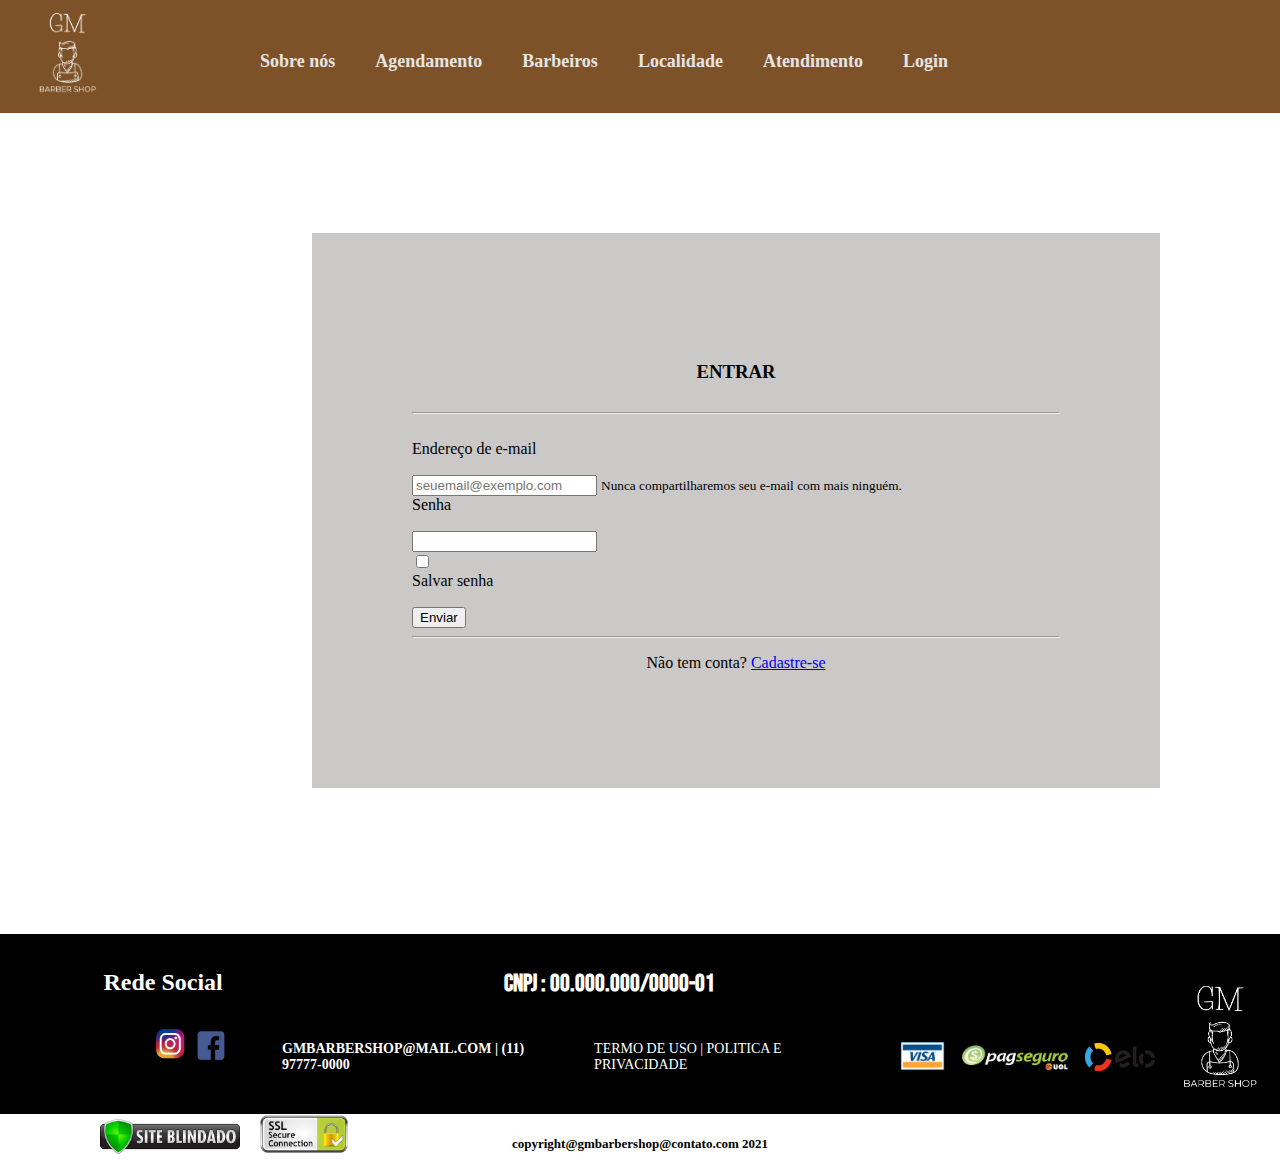
<file: Front-end/partials/login.html>
<!DOCTYPE html>
<html lang="en">
<head>
	<meta charset="UTF-8">
	<meta name="viewport" content="width=device-width, initial-scale=1.0">
	<link rel="stylesheet" href="../style/header.css">
    <link rel="stylesheet" href="https://cdn.jsdelivr.net/npm/bootstrap@4.6.0/dist/css/bootstrap.min.css" integrity="sha384-B0vP5xmATw1+K9KRQjQERJvTumQW0nPEzvF6L/Z6nronJ3oUOFUFpCjEUQouq2+l" crossorigin="anonymous">
	<link rel="stylesheet" href="../style/login.css">
	<link rel="stylesheet" href="../style/header.css">
    <link rel="stylesheet" href="../style/footer.css">
    <link href="https://fonts.googleapis.com/css2?family=Bebas+Neue&display=swap" rel="stylesheet">
    <title>Login</title>
</head>
<body>
<!--HEADER-->
<header class="papai">
    <div class="logo">
        <a href="index.html"><img src="../img/header/GM -logo-white.png" class="logoMain" alt="Logo"> </a>          
    </div>
  
  
    <!--Hamburguer-->
     <div class="menu-hambuguer">
        <input type="checkbox" name="hamburguer" id="checkbox-menu">
        <label for="checkbox-menu">
            <span></span>
            <span></span>
            <span></span>
            
        </label>
  


    <ul class="nav">
        <li class="nav-item">
            <a class= "nav-link" href="sobre.html"> Sobre nós</a>

        </li>
        <li class="nav-item">
            <a class= "nav-link" href="agendamento.html"> Agendamento</a>

        </li>
        <li class="nav-item">
            <a class= "nav-link" href="barbeiros.html"> Barbeiros</a>
            
        </li>        
        <li class="nav-item">
            <a class= "nav-link" href="localidade.html"> Localidade</a>
            
        </li>
        <li class="nav-item">
            <a class= "nav-link" href="atendimento.html"> Atendimento</a>
            
        </li>
        
        <li class="nav-item">
            <a class= "nav-link" href="login.html"> Login</a>
            
        </li>
    </ul>
</div>

       
</header>

       <div class="login"> 
       <form class="background_login col-md-10 py-2" >
        <h3 class="entrar">ENTRAR</h3>
        <hr>
        <br>
        <div class="form-group">
          <label class="form-check-label" for="exampleInputEmail1">Endereço de e-mail</label>
          <input type="email" class="form-control" id="exampleInputEmail1" aria-describedby="emailHelp" placeholder="seuemail@exemplo.com">
          <small id="emailHelp" class="form-text text-muted"> Nunca compartilharemos seu e-mail com mais ninguém. </small>
        </div>
        <div class="form-group">
          <label class="form-check-label" for="exampleInputPassword1">Senha</label>
          <input type="password" class="form-control" id="exampleInputPassword1">
        </div>
        <div class="form-group form-check">
          <input type="checkbox" class="form-check-input" id="exampleCheck1">
          <label class="form-check-label" for="exampleCheck1">Salvar senha</label>
        </div>
        <button type="submit" class="btn btn-primary">Enviar</button>
        <hr>
        <p class="cadastre-se"> Não tem conta? <a href="/"> Cadastre-se </a></p>
      </form>
      </div>

    <!--FOOTER-->
    <footer>
        <div class="container-footer">
            <div class="redes-sociais-cnpj">
                <h2 class="rede-social-nome">Rede Social</h2>
                <h2 class="cnpj">Cnpj : 00.000.000/0000-01</h2>
            </div>

            <div class="meio-footer">
                <a target = "_blank" href="#"></a>
                <img src="../img/footer/instagram.jpg" alt="link-instagram" class="logo-instagram"></a>

                <a  target = "_blank"  href="#">
                <img src="../img/footer/facebok.jpg" alt="link-facebook" class="logo-facebook"></a>
                    
                <h4 class="email-phone"> gmbarbershop@mail.com     | (11) 97777-0000</h4>
                <h4 class="termo"> Termo de uso | Politica e Privacidade </h4>

                <img src="../img/footer/visa-logo-5.png" alt="visa" class="bandeira-visa">
                <img src="../img/footer/Logo_PagSeguro.png" alt="pagseguro" class="bandeira-pagseguro">
                <img src="../img/footer/elo-logo-1-1.png" alt="elo" class="bandeira-elo">

                <img src="../img/header/GM -logo-white.png" alt="logo-footer" class="logo-footer-barber">
                </div>
            </div>
        
            <div class = "container2-footer">
                <img src="../img/footer/logo_siteblindado12.jpg" alt="site-blindado" class="site-blindado">
                <img src="../img/footer/ssl.png" alt="ssl" class="ssl">
                <h2 class="copy-right"> Copyright@gmbarbershop@contato.com 2021</h2>
             </div>
    </footer>
    


      <script src="https://code.jquery.com/jquery-3.5.1.slim.min.js" integrity="sha384-DfXdz2htPH0lsSSs5nCTpuj/zy4C+OGpamoFVy38MVBnE+IbbVYUew+OrCXaRkfj" crossorigin="anonymous"></script>
      <script src="https://cdn.jsdelivr.net/npm/popper.js@1.16.1/dist/umd/popper.min.js" integrity="sha384-9/reFTGAW83EW2RDu2S0VKaIzap3H66lZH81PoYlFhbGU+6BZp6G7niu735Sk7lN" crossorigin="anonymous"></script>
      <script src="https://cdn.jsdelivr.net/npm/bootstrap@4.6.0/dist/js/bootstrap.min.js" integrity="sha384-+YQ4JLhjyBLPDQt//I+STsc9iw4uQqACwlvpslubQzn4u2UU2UFM80nGisd026JF" crossorigin="anonymous"></script>
</body>
</html>
</file>
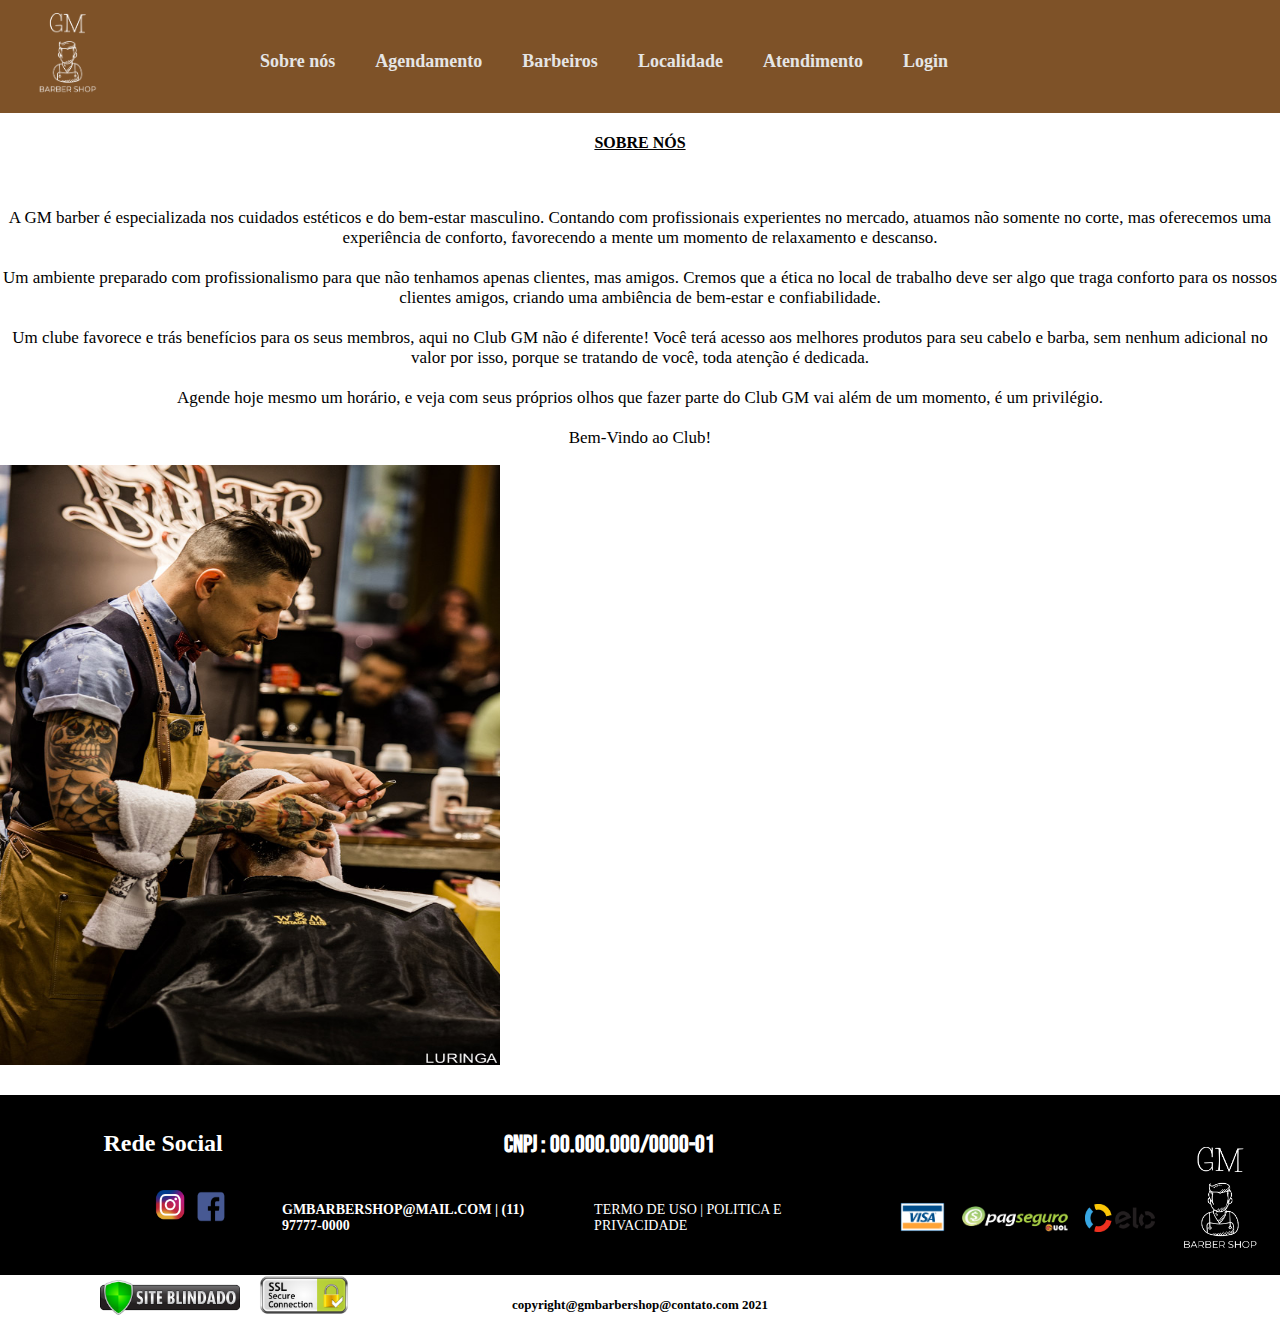
<file: Front-end/partials/sobre.html>
<!DOCTYPE html>
<html lang="en">
<head>
    <meta charset="UTF-8">
    <meta name="viewport" content="width=device-width, initial-scale=1.0">
    <link rel="stylesheet" href="https://cdn.jsdelivr.net/npm/bootstrap@4.6.0/dist/css/bootstrap.min.css" integrity="sha384-B0vP5xmATw1+K9KRQjQERJvTumQW0nPEzvF6L/Z6nronJ3oUOFUFpCjEUQouq2+l" crossorigin="anonymous">
    <link rel="stylesheet" href="../style/header.css">
    <link rel="stylesheet" href="../style/sobre.css">
    <link rel="stylesheet" href="../style/footer.css">
    <link href="https://fonts.googleapis.com/css2?family=Bebas+Neue&display=swap" rel="stylesheet">
    <title>Sobre Nós</title>
</head>
<body>
      <!--HEADER-->
      <header class="papai">
        <div class="logo">
            <a href="index.html"><img src="../img/header/GM -logo-white.png" class="logoMain" alt="Logo"> </a>          
        </div>
      
      
        <!--Hamburguer-->
         <div class="menu-hambuguer">
            <input type="checkbox" name="hamburguer" id="checkbox-menu">
            <label for="checkbox-menu">
                <span></span>
                <span></span>
                <span></span>
                
            </label>
      


        <ul class="nav">
            <li class="nav-item">
                <a class= "nav-link" href="sobre.html"> Sobre nós</a>

            </li>
            <li class="nav-item">
                <a class= "nav-link" href="agendamento.html"> Agendamento</a>

            </li>
            <li class="nav-item">
                <a class= "nav-link" href="barbeiros.html"> Barbeiros</a>
                
            </li>        
            <li class="nav-item">
                <a class= "nav-link" href="localidade.html"> Localidade</a>
                
            </li>
            <li class="nav-item">
                <a class= "nav-link" href="atendimento.html"> Atendimento</a>
                
            </li>
            
            <li class="nav-item">
                <a class= "nav-link" href="login.html"> Login</a>
                
            </li>
        </ul>
    </div>

           
    </header>
    
    <div class="container">
        <div class="row">
          <div class="col-sm my-5 ">

            <h4 class="titulo_sobre"> SOBRE NÓS </h4>
                <br>
            <p class="texto_sobre"> A GM barber  é  especializada nos cuidados estéticos e do bem-estar masculino. Contando com profissionais experientes no mercado, atuamos não somente no corte, mas oferecemos uma experiência de conforto, favorecendo a mente um momento de relaxamento e descanso.
                <br><br>
Um ambiente preparado com profissionalismo para que não tenhamos apenas clientes, mas amigos. Cremos que a ética no local de trabalho deve ser algo que traga conforto para os nossos clientes amigos, criando uma ambiência de bem-estar e confiabilidade.
                <br><br>
Um clube favorece e trás benefícios para os seus membros, aqui no Club GM não é diferente! Você terá acesso aos melhores produtos para seu cabelo e barba, sem nenhum adicional no valor por isso, porque se tratando de você, toda atenção é dedicada.
                <br><br>
Agende hoje mesmo um horário, e veja com seus próprios olhos que fazer parte do Club GM vai além de um momento, é um privilégio.
                <br><br>
Bem-Vindo ao Club! </p>
          </div>
          <div class="col-sm my-5 ml-5">
            <img src="../img/Background/IMG_0518.jpg "  alt="" class="imagem_sobre" width="700" height="520">
          </div>
        </div>
      </div>
        
      <!--FOOTER-->

      <footer>
        <div class="container-footer">
            <div class="redes-sociais-cnpj">
                <h2 class="rede-social-nome">Rede Social</h2>
                <h2 class="cnpj">Cnpj : 00.000.000/0000-01</h2>
            </div>

            <div class="meio-footer">
                <a target = "_blank" href="#"></a>
                <img src="../img/footer/instagram.jpg" alt="link-instagram" class="logo-instagram"></a>

                <a  target = "_blank"  href="#">
                <img src="../img/footer/facebok.jpg" alt="link-facebook" class="logo-facebook"></a>
                    
                <h4 class="email-phone"> gmbarbershop@mail.com     | (11) 97777-0000</h4>
                <h4 class="termo"> Termo de uso | Politica e Privacidade </h4>

                <img src="../img/footer/visa-logo-5.png" alt="visa" class="bandeira-visa">
                <img src="../img/footer/Logo_PagSeguro.png" alt="pagseguro" class="bandeira-pagseguro">
                <img src="../img/footer/elo-logo-1-1.png" alt="elo" class="bandeira-elo">

                <img src="../img/header/GM -logo-white.png" alt="logo-footer" class="logo-footer-barber">
                </div>
            </div>
        
            <div class = "container2-footer">
                <img src="../img/footer/logo_siteblindado12.jpg" alt="site-blindado" class="site-blindado">
                <img src="../img/footer/ssl.png" alt="ssl" class="ssl">
                <h2 class="copy-right"> Copyright@gmbarbershop@contato.com 2021</h2>
             </div>
    </footer>
    

    
    <script src="https://code.jquery.com/jquery-3.5.1.slim.min.js" integrity="sha384-DfXdz2htPH0lsSSs5nCTpuj/zy4C+OGpamoFVy38MVBnE+IbbVYUew+OrCXaRkfj" crossorigin="anonymous"></script>
    <script src="https://cdn.jsdelivr.net/npm/popper.js@1.16.1/dist/umd/popper.min.js" integrity="sha384-9/reFTGAW83EW2RDu2S0VKaIzap3H66lZH81PoYlFhbGU+6BZp6G7niu735Sk7lN" crossorigin="anonymous"></script>
    <script src="https://cdn.jsdelivr.net/npm/bootstrap@4.6.0/dist/js/bootstrap.min.js" integrity="sha384-+YQ4JLhjyBLPDQt//I+STsc9iw4uQqACwlvpslubQzn4u2UU2UFM80nGisd026JF" crossorigin="anonymous"></script>
</body>
</html>
</file>
<file: Front-end/style/index.css>
body {
    background-image: url("../img/Background/thumbnail_edited.jpg");
    /* thumbnail 2 */


    background-repeat: no-repeat;
    background-attachment: fixed;
    background-size: cover;
    background-position: bottom;
}

.container-botao {
    padding: 10px;
    margin-bottom: 55px;
}

footer {
    bottom: 0;
    position: absolute;
    width: 100%;

}

.titulo {
    /* GM BARBER SHOP, O clássico barba , cabelo e bigode */

    position: fixed;
    width: 981.4px;
    height: 260px;
    font-style: normal;
    font-weight: bold;
    font-size: 60px;
    line-height: 65px;
    display: flex;
    align-items: center;
    text-align: center;
    text-transform: uppercase;
    color: #ffffff;
    mix-blend-mode: normal;
    transform: rotate(-0.37deg);
    left: 170px;
    font-family: 'Bebas Neue', cursive;

}

.botao {
    /* Frame 1 */

    /* Auto Layout */
    display: flex;
    flex-direction: row;
    align-items: center;
    padding: 7px 2px;

    position: fixed;
    width: 235px;
    height: 50px;
    left: 290px;
    top: 370px;

    background: #785034;
    border-radius: 60px;
    text-decoration: none;
}

.titulo-botao {

    /* mARCAR HORARIO */

    position: fixed;
    width: 253px;
    font-size: 23px;
    line-height: 190.5%;
    /* or 51px */
    text-align: center;
    text-transform: uppercase;
    color: #FFFFFF;
    font-family: 'Arial, Helvetica, sans-serif';
    left: 285px;


}

.titulo-botao:hover {
    color: black;

}


/* RESPONSIVE */


/* DESKTOP */

@media(min-width:500px) and (max-width:700px) {
    .titulo {

        left: 50px;
        top: 80px;
        font-size: 55px;
    }


    .botao {

        left: 180px;
        top: 400px;

    }

    .titulo-botao {

        left: 175px;
    }



}


/* Android  = motog; Samsung; And old Iphone */

@media(max-width:450px) {

    .titulo {
        position: fixed;
        width: 328.4px;
        height: 392px;
        line-height: 50px;
        transform: rotate(-0.37deg);
        font-family: 'Bebas Neue', cursive;
        left: 10px;
        top: 60px;
        font-size: 50px;
    }

    .botao {

        left: 60px;
        top: 385px;

    }

    .titulo-botao {

        left: 50px;
    }

}

/* Iphone 6/7/8Plus */

@media(min-width:400px) and (max-width:450px) {

    .titulo {

        left: 50px;
        top: 80px;
        font-size: 50px;
    }


    .botao {

        left: 95px;
        top: 400px;

    }

    .titulo-botao {

        left: 85px;
    }

}



/* Ipad*/
/* 
@media(min-width:1200px) and (max-width: 1400px)

*/
</file>
<file: Front-end/style/header.css>
body {
    margin: 0%;
    padding: 0%;
}

.papai {
    display: flex;
    background: #7E5228;
    width: 100%;

}
.logo{
  max-width: 150px;
}

.logoMain {
    
    width: 85px;
margin-left: 25px;
}

.nav {
    display: flex;
   list-style: none;
   margin-left: 20px;
}

.nav-link {
    font-weight: bold;
    font-size: 18px;
    text-align: center;
    text-decoration: none;
    color: #E5E5E5;

    margin-left: 40px;
}

.nav-link:hover{
    color:azure;
    
}

.nav-item {
    margin-top: 30px;
}


/* HAMBURGUER  */

.menu-hambuguer{
margin-top: 5px;
margin-left: 20px;
display: flex;
}



#checkbox-menu{
    position: absolute;
    opacity: 0;

}

label {
    cursor: pointer;
    position: relative;
    display: block;
    height: 22px;
    width: 30px;
}

label span {
    position: absolute;
    display: block;
    height: 5px;
    width: 100%;
    border-radius: 30px;
    background:   #ffff;
    transition: 0.25 ease-in-out;

}

label span:nth-child(1){
    top : 0;
}


label span:nth-child(2){
    top : 8px;
}

label span:nth-child(3){
    top : 16px;
}

#checkbox-menu:checked + label span:nth-child(1){
    transform: rotate(-45deg);
    top: 8px;

}

#checkbox-menu:checked + label span:nth-child(2){
    opacity: 0;
}

#checkbox-menu:checked + label span:nth-child(3){
    transform: rotate(45deg);
    top: 8px;

}

/* RESPONSIVIDADE */
@media(max-width:510px){
    .papai{
        height: 125px;
    }

    .nav{
        height: 350px;
        display: none;
       
        
    }

    .nav-link{
        font-size: 18px;
        color: black;
        font: bolder;
        background-color:#7E5228;
        border-color: black;
       
        
    }
    .nav-item{
        margin-top: 10px;
    }

    .menu-hambuguer{
        display: block;
        
    }

  label {
      margin-left: 150px;
  }
    #checkbox-menu:checked  ~ ul{
       display:block;
    }

}

@media(min-width:511px){
    .menu-hambuguer span {
        display: none;
    }
}
</file>
<file: Front-end/style/footer.css>
body {
    margin: 0%;
    padding: 0%;
}

.container-footer {
    background-color: black;
}

.container2-footer {
    background-color: white;

}

.redes-sociais-cnpj {
    display: flex;
    margin-left: 65px;
    margin-top: 2vw;
    color: white;
    padding-top: 15px;
}

.rede-social-nome {
    margin-left: 3vw;
}

.cnpj {
    /* cnpj : 00.000.000/0000-01 */
    margin-left: 22vw;
    text-transform: uppercase;
    font-family: 'Bebas Neue', cursive;
}

.meio-footer {
    margin-left: 145px;
    display: flex;
    color: white;
    padding: 5px;
}

.logo-instagram {
    width: 40px;
    height: 42px;

}

.logo-facebook {
    width: 42px;
    height: 45px;
}

.email-phone {
    /* gmbarbershop@mail.com | (11) 97777-0000 */

    margin-left: 50px;
    margin-top: 18px;
    font-size: 14px;
    text-transform: uppercase;
    font-family: 'Arial, Helvetica, sans-serif';
}

.termo {
    /* termo de uso | politica e privacidade */
    /* position: fixed; */
    margin-left: 30px;
    margin-top: 18px;
    font-weight: normal;
    font-size: 14px;
    text-transform: uppercase;
    font-family: 'Arial, Helvetica, sans-serif';

}

.bandeira-visa {
    margin-left: 30px;
    margin-top: 18px;
    width: 45px;
    height: 30px;
    margin-left: 50px;
}

.bandeira-pagseguro {
    margin-left: 10px;
    margin-top: 13px;
    width: 120px;
    height: 44px;
}

.bandeira-elo {
    margin-left: 10px;
    margin-top: 20px;
    width: 70px;
    height: 28px;
}

.logo-footer-barber {
    margin-top: -54px;
    margin-left: 10px;
    width: 110px;

}


/*Contaner 2*/
.site-blindado {
    width: 140px;
    margin-left: 100px;


}

.ssl {
    width: 90px;
    left: 253px;
    margin-left: 15px
}

.copy-right {

    font-size: 13px;
    text-transform: lowercase;
    font-weight: bold;
    color: black;
    text-align: center;
    margin-top: -22px;
}
</file>
<file: Front-end/style/agendamento.css>
body {
    margin: 0%;
    padding: 0%;
}

.h1-agendamento-horario{
    text-align: center;
    margin-top: 5vh;
}


.agendamento-time{ 
    border: 1px solid #000000;
    padding: 10px;

    width: 100px;
    height: 40px;

    margin-left: 65%;
}


.container-main-agendamento{
    display: flex;

    border: 2px solid #81552C;

    margin-top: 5vh;
    margin-left: 45vh;
    margin-right: 45vh;
    
    justify-content: space-between;
}


.logo-agendamento{
    width: 92px;
    height: 91px;
    left: 469px;
    top: 361px;   
}   


.date-time-container-agendamento{
    margin-top: 36px;

    margin-left: 10vh;
}


.barbeiro-container-agendamento{
    margin-top: 36px;
}


.botao-container-agendamento{
    text-align: center;
    font-size: 17px;
   
    height: 38px;
    
    top: 379px;
    margin-top: 26px;
    margin-right: 10vh;
    padding: 6px;

    background: rgba(129, 85, 44, 0.97);
    border: 1px solid #000000;
    border-radius: 15px;
}


.line-agendamento{
    border: 1px solid #000000;

    height: 1px;
    width: 95vh;

    position: absolute;

    margin-top: 85px;
    margin-left: 40px;
}
</file>
<file: Front-end/style/atendimento.css>
.titulo{
margin-left: 23%;
}

.container{
   margin-top: 40px;
  
}

.jumbotron{
   max-height: 70vh;
   max-width: 300vh;
   
   

}

.endereco{
   font-size: 25px;
   margin-bottom: 10px;
   font-weight: bolder;

}
.lead{
   font-size: 15px;
   
}
.atendimento{
   font-size: 25px;
   font-weight: bolder;
   margin-top: -60px;
   
 
}

.divpading{
   margin-top: 70px;
   margin-top: -20px;
}

.divcentro{
   padding: 20px;
}
.divNews{
   font-weight: bolder;
   
}


/*RESPONSIVE */

@media(max-width:510px){
   
}
</file>
<file: Front-end/style/barbeiros.css>
body {
    margin: 0%;
    padding: 0%;
}


.h1-barbeiros {
    font-size: 40px;

    margin-left: 25vh;

    margin-top: 5vh;

}


.container-barbeiros {
    display: flex;
    justify-content: center;
    padding: 50px;
}


/*Barbeiro 1*/
.barbeiro1 {
    padding: 2vh;
    margin-right: 195px;
}


.nome-barbeiro1 {
    text-align: center;

}

.imagem-barbeiro1 {
    width: 316px;
    height: 319px;

}

.texto-barbeiro1 {
    text-align: center;

    margin-top: 23px
}


/*Barbeiro 2*/
.barbeiro2 {
    padding: 2vh
}

.nome-barbeiro2 {
    text-align: center;
}

.imagem-barbeiro2 {
    border-radius: 50px;
    width: 301px;
    height: 284px;

}

.texto-barbeiro2 {
    text-align: center;

    margin-top: 47px
}




/*Responsividade*/
@media screen and (max-width: 800px) {
    .h1-barbeiros {
        font-size: 40px;

    }

    .barbeiro1 {
        padding: 10vh
    }

    .barbeiro2 {
        padding: 10vh
    }
}

@media screen and (max-width: 710px) {
    .h1-barbeiros {
        font-size: 35px;

    }

    .barbeiro1 {
        padding: 3vh
    }

    .barbeiro2 {
        padding: 3vh
    }
}


@media screen and (max-width: 650px) {
    .container-barbeiros {
        display: inline;
        justify-content: center;
    }

    .imagem-barbeiro1 {
        width: 316px;
        height: 319px;

        margin-left: 24vh;
    }

    .imagem-barbeiro2 {
        border-radius: 50px;
        width: 301px;
        height: 284px;

        margin-left: 24vh;

    }

}

/* Resposividade Munhoz */

@media screen and (max-width:500px) {
    .imagem-barbeiro1 {
        display: none;
    }

    .imagem-barbeiro2 {
        display: none;
    }

    .h1-barbeiros {
        margin-left: 10px;
    }

    .barbeiro1 {
        width: 100%;
    }

}
</file>
<file: Front-end/style/footerLucas.css>
body {
    margin: 0%;
    padding: 0%;
}

.container-footer {
    background-color: black;
    position: absolute;
    bottom: 5%;
    width: 100%;
}

.redes-sociais-cnpj {
    display: flex;
    margin-left: 65px;
    margin-top: 2vw;
    color: white;
}

.rede-social-nome {
    margin-left: 3vw;
}

.cnpj {
    /* cnpj : 00.000.000/0000-01 */
    margin-left: 22vw;
    text-transform: uppercase;
    font-family: 'Bebas Neue', cursive;
}

.meio-footer {
    margin-left: 145px;
    display: flex;
    color: white;
}

.logo-instagram {
    width: 40px;
    height: 42px;

}

.logo-facebook {
    width: 42px;
    height: 45px;
}

.email-phone {
    /* gmbarbershop@mail.com | (11) 97777-0000 */

    margin-left: 50px;
    margin-top: 18px;
    font-size: 14px;
    text-transform: uppercase;
    font-family: 'Arial, Helvetica, sans-serif';
}

.termo {
    /* termo de uso | politica e privacidade */
    /* position: fixed; */
    margin-left: 30px;
    margin-top: 18px;
    font-weight: normal;
    font-size: 14px;
    text-transform: uppercase;
    font-family: 'Arial, Helvetica, sans-serif';

}

.bandeira-visa {
    margin-left: 30px;
    margin-top: 18px;
    width: 45px;
    height: 30px;
    margin-left: 50px;
}

.bandeira-pagseguro {
    margin-left: 10px;
    margin-top: 13px;
    width: 120px;
    height: 44px;
}

.bandeira-elo {
    margin-left: 10px;
    margin-top: 20px;
    width: 70px;
    height: 28px;
}

.logo-footer-barber {
    margin-top: -54px;
    margin-left: 10px;
    width: 110px;

}


/*Contaner 2*/
.site-blindado {
    width: 140px;
    margin-left: 100px;


}

.ssl {
    width: 90px;
    left: 253px;
    margin-left: 450px
}

.copy-right {

    font-size: 13px;
    text-transform: lowercase;
    font-weight: bold;
    color: black;
    text-align: center;
    margin-top: -22px;
}

.container2-footer {
    position: fixed;
    bottom: 0;
    width: 100%;
    background-color: #ffff;

}
</file>
<file: Front-end/style/localidade.css>
main{
    text-align: center;
}

h1{

    padding-top: 50px;
}
</file>
<file: Front-end/style/login.css>
* {
    box-sizing: border-box;
}



.login {
    padding: 120px;
    margin-left: 15%;
}

.background_login {
    background-color: #CAC9C8;
    /* background-color: rgba(0,0,0,0.5); */
    padding: 100px;
}

.cadastre-se {
    text-align: center;
}

.entrar {
    padding: 10px;
    text-align: center;
}

.form-check-label {
    width: 155px;
    padding-bottom: 35px;

}
</file>
<file: Front-end/style/sobre.css>
* {
    box-sizing: border-box;
}

.imagem_sobre {
    width: 500px; 
    height: 600px;
}

.titulo_sobre {
    text-align: center;
    text-decoration: underline;
}

.sobre_nos {
    padding: 100px;
}

.texto_sobre {
    text-align: center;
    font-size: 17px;
}
</file>
